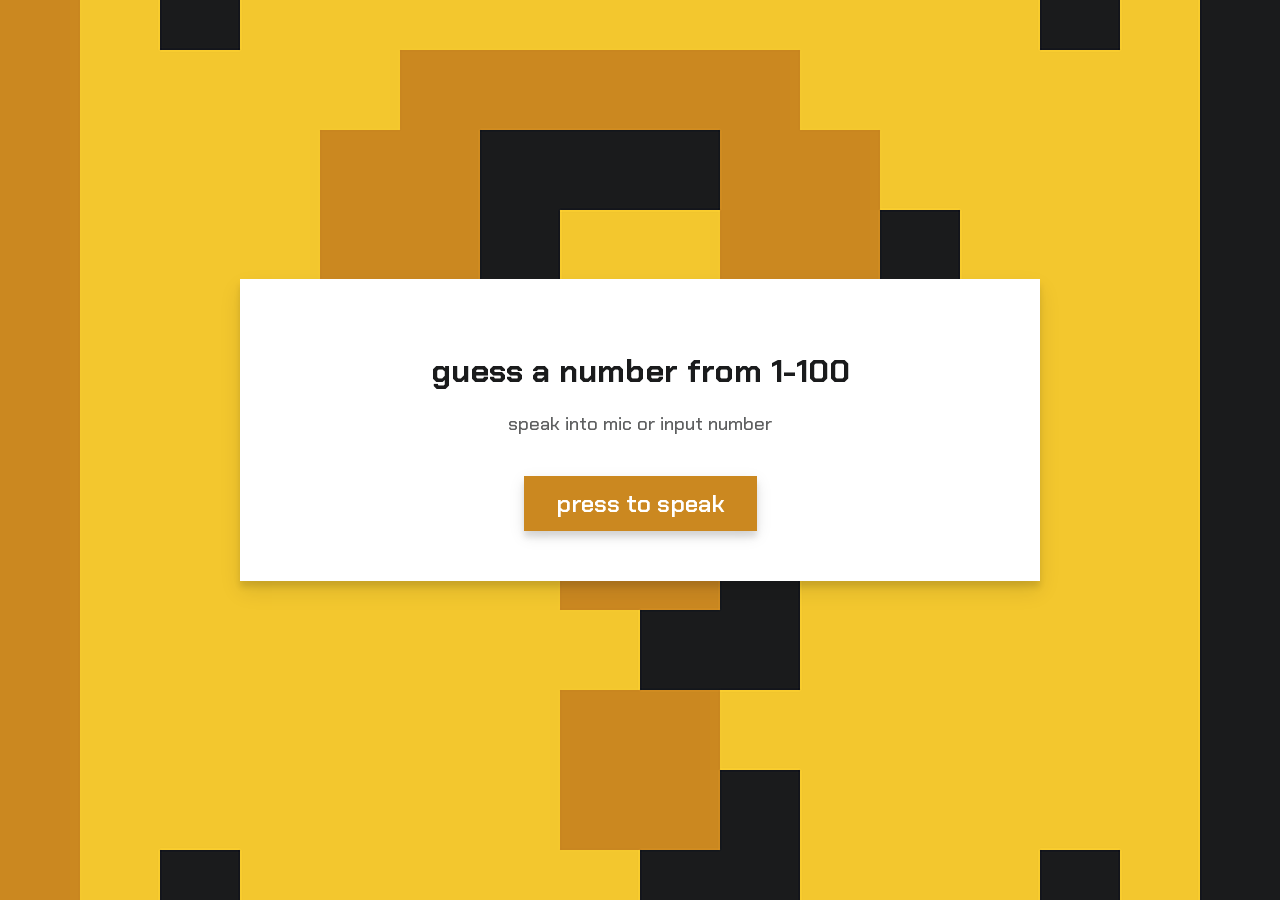
<file: index.html>
<!DOCTYPE html>
<html lang="en">
  <head>
    <meta charset="UTF-8" />
    <meta name="viewport" content="width=device-width, initial-scale=1.0" />
    <link rel="stylesheet" href="style.css" />
    <title>Speak Number Guessing Game</title>
    <script src="script.js" defer></script>
  </head>
  <body>
    <div class="container">
      <h1>guess a number from 1-100</h1>
      <h3>speak into mic or input number</h3>
      <button id="micBtn" class="btn">press to speak</button>
    </div>
    <div id="msg" class="msg"></div>
  </body>
</html>
</file>
<file: style.css>
@import url('https://fonts.googleapis.com/css2?family=Doto:wght@100..900&display=swap');
@import url('https://fonts.googleapis.com/css2?family=Chakra+Petch:ital,wght@0,300;0,400;0,500;0,600;0,700;1,300;1,400;1,500;1,600;1,700&family=Doto:wght@100..900&display=swap');
*,
::before,
::after {
  box-sizing: border-box;
}

body {
  background: white url('img/bg.png') no-repeat left center/cover;
  color: #fff;
  min-height: 100vh;
  display: flex;
  flex-direction: column;
  align-items: center;
  justify-content: center;
  margin: 0;
  font-family: Helvetica, Arial, sans-serif;
}

h1 {
  font-family: "Chakra Petch", sans-serif;
  color: #1a1b1c;
  margin-bottom: 0;
}

h3 {
  font-family: "Chakra Petch", sans-serif;
  color: #5e5f60;
  margin-bottom: 0;
  font-weight: 500;
}

.msg {
  font-size: 1.5em;
  margin-top: 40px;
}

.box {
  border: 1px solid #dedede;
  display: inline-block;
  font-size: 30px;
  margin: 20px;
  padding: 10px;
}

.play-again {
  padding: 8px 15px;
  border: 0;
  background-color: #f4f4f4;
  border-radius: 5px;
  margin-top: 10px;
}

.container {
  background-color: #fff;
  border-radius: 0px;
  box-shadow: 0 10px 20px rgba(0, 0, 0, 0.1), 0 6px 6px rgba(0, 0, 0, 0.1);
  padding: 50px 20px;
  text-align: center;
  max-width: 100%;
  width: 800px;
}

.btn {
  background-color: #cb8820;
  color: #fff;
  border: 0;
  border-radius: 0px;
  box-shadow: 0 5px 15px rgba(0, 0, 0, 0.1), 0 6px 6px rgba(0, 0, 0, 0.1);
  padding: 12px 32px;
  margin: 20px auto;
  margin-bottom: 0;
  margin-top: 40px;
  
  font-family: "Chakra Petch", sans-serif;
  font-weight: 600;
  font-size: 24px;

  cursor: pointer;
}
</file>
